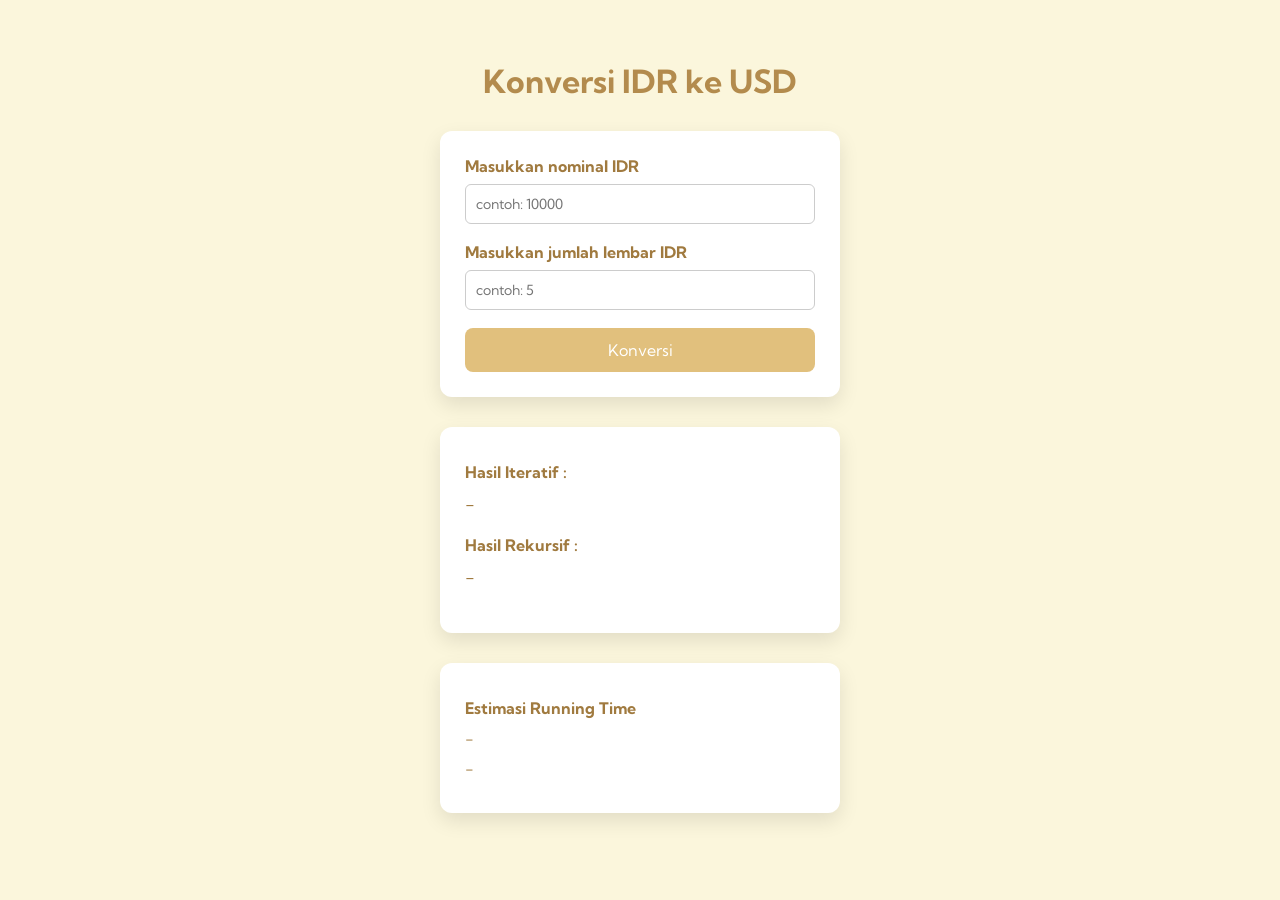
<file: Konversi_Mata_Uang/index.html>
<!DOCTYPE html>
<html lang="id">
<head>
    <meta charset="UTF-8">
    <title>Konversi IDR ke USD</title>
    <link rel="stylesheet" href="style.css">
</head>
<body>

    <h1>Konversi IDR ke USD</h1>

    <div class="card">
        <label>Masukkan nominal IDR</label>
        <input type="number" id="idr" placeholder="contoh: 10000">

        <label>Masukkan jumlah lembar IDR</label>
        <input type="number" id="n" placeholder="contoh: 5">

        <button onclick="hitung()">Konversi</button>
    </div>

    <div class="card hasil">
        <p><strong>Hasil Iteratif :</strong></p>
        <p id="iteratif">-</p>

        <p><strong>Hasil Rekursif :</strong></p>
        <p id="rekursif">-</p>
    </div>

    <!-- TAMBAHAN: Running Time -->
    <div class="card hasil">
        <p><strong>Estimasi Running Time</strong></p>
        <p id="rt-iteratif">-</p>
        <p id="rt-rekursif">-</p>
    </div>

    <script src="script.js"></script>
</body>
</html>
</file>
<file: Konversi_Mata_Uang/style.css>
@import url('https://fonts.googleapis.com/css2?family=Kumbh+Sans:wght@100..900&display=swap');

* {
    box-sizing: border-box;
    font-family: "Kumbh Sans", sans-serif;
}

body {
    background-color: #fbf6dc;
    margin: 0;
    padding: 40px 0;
    text-align: center;
}

h1 {
    color: #b38b4d;
    margin-bottom: 30px;
}

.card {
    background: #ffffff;
    width: 400px;
    margin: 0 auto 30px auto;
    padding: 25px;
    border-radius: 12px;
    box-shadow: 0 8px 20px rgba(0,0,0,0.1);
    text-align: left;
}

.card label {
    display: block;
    margin-bottom: 8px;
    color: #a07a3f;
    font-weight: bold;
}

.card input {
    width: 100%;
    padding: 10px;
    margin-bottom: 18px;
    border-radius: 6px;
    border: 1px solid #ccc;
    font-size: 14px;
}

button {
    width: 100%;
    padding: 12px;
    background-color: #e1c07d;
    border: none;
    border-radius: 8px;
    font-size: 16px;
    color: #ffffff;
    cursor: pointer;
}

button:hover {
    background-color: #cfa85e;
}

.hasil p {
    margin: 10px 0;
    color: #a07a3f;
}

.hasil p strong {
    font-size: 16px;
}

#iteratif, #rekursif {
    font-size: 18px;
    margin-bottom: 20px;
}
</file>
